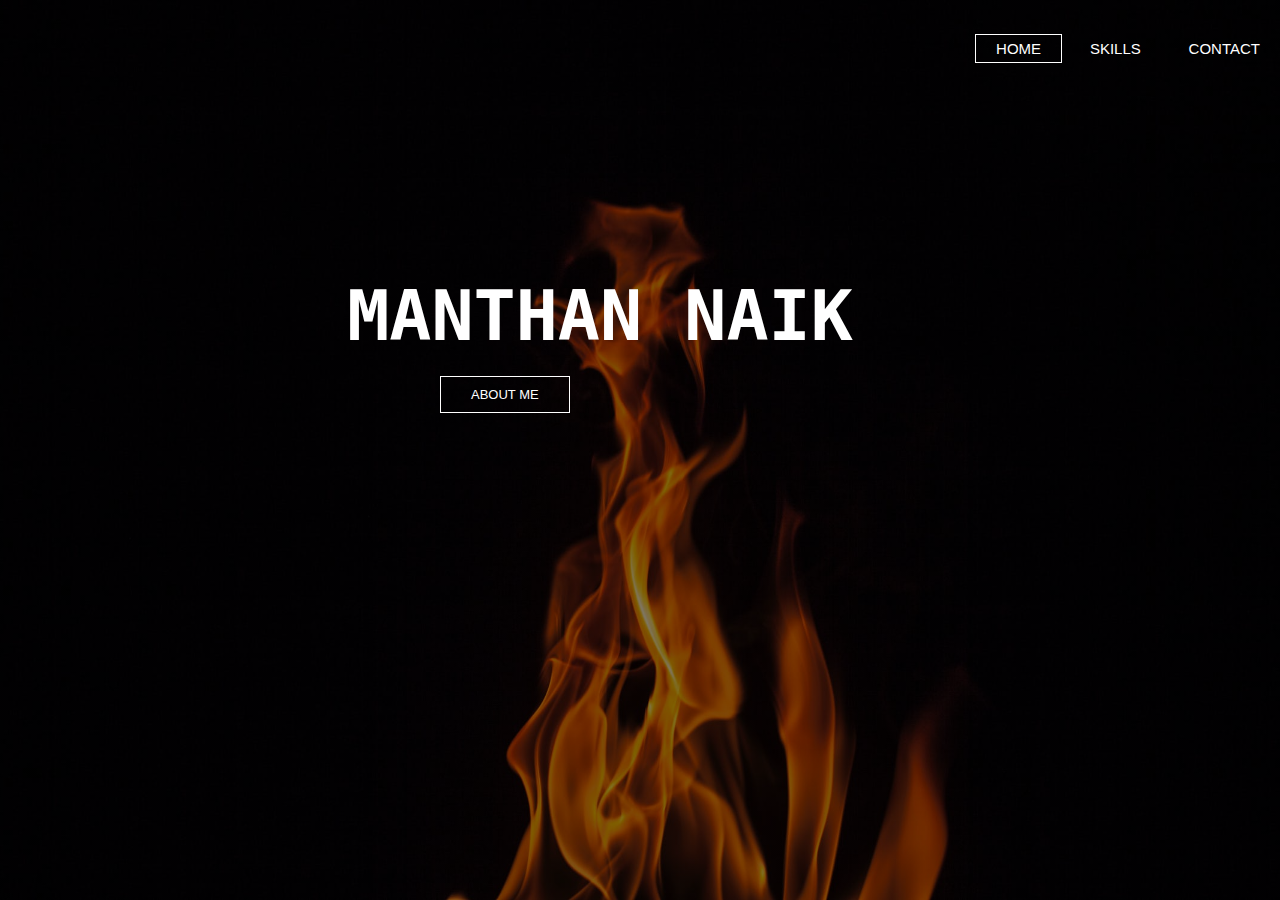
<file: index.html>
<html>
<head>
  <link rel="shortcut icon" href="favicon.ico">
<title>Manthan Naik's Resume</title>
<link href="style.css" rel="stylesheet" type="text/css">
</head>
<body>
<header>

<div class="row">
<ul class="main-nav">
<li class="active">
<a href="">HOME </a></li>
<li><a href="skills2.html">SKILLS </a></li>
<li><a href="Contact.html">CONTACT </a></li>
</ul>
</div>

<div class="hero">

<h1>Manthan Naik</h1>

<div class="button">
<a href="explore.html" class="btn btn-one">ABOUT ME</a>
</div>
</div>
</header>

</body>
</html>
</file>
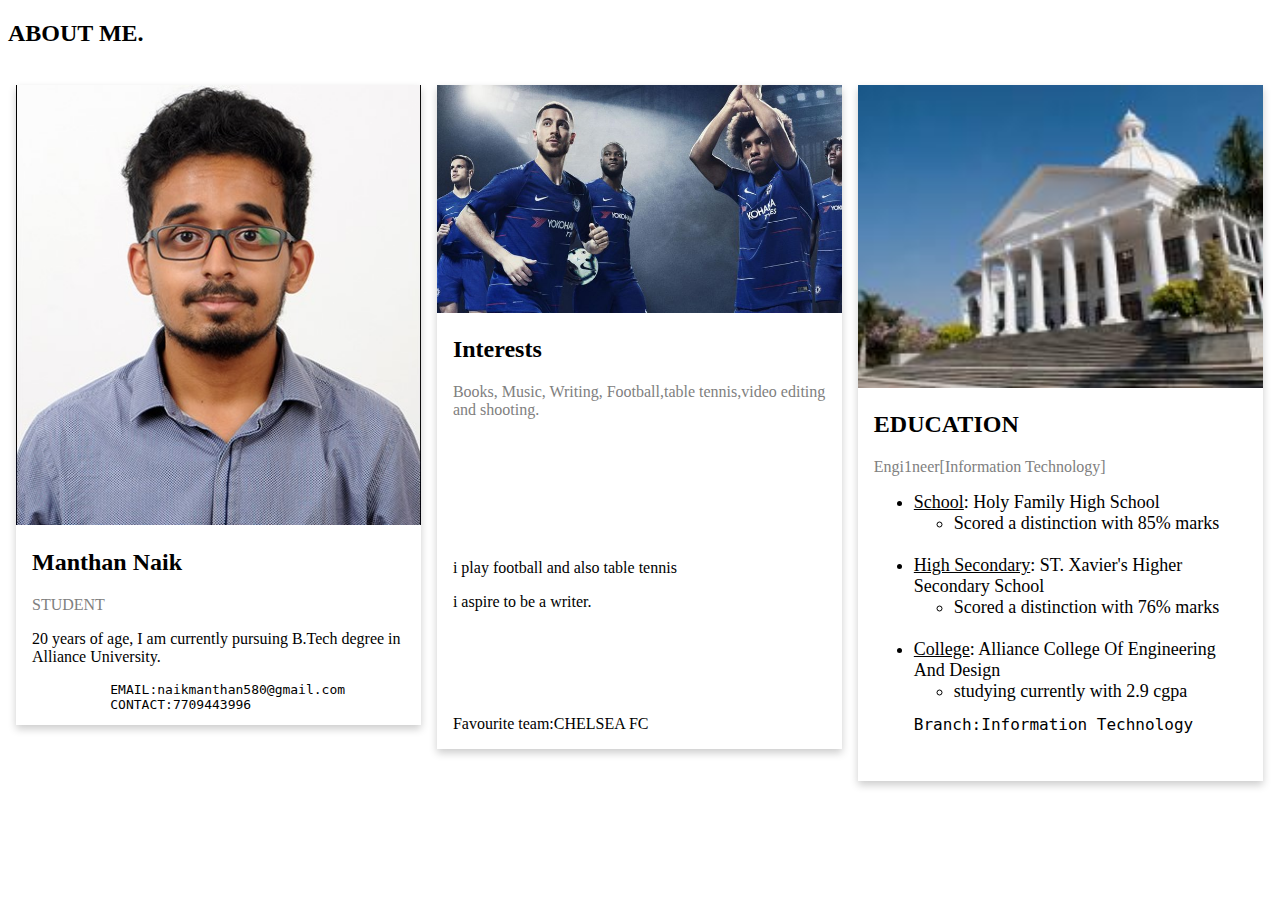
<file: explore.html>
<!DOCTYPE html>
<html>
<head>
<meta name="viewport" content="width=device-width, initial-scale=1">
<style>
html {
  box-sizing: border-box;
}

*, *:before, *:after {
  box-sizing: inherit;
}

.column {
  float: left;
  width: 33.3%;
  margin-bottom: 16px;
  padding: 0 8px;
}

@media screen and (max-width: 650px) {
  .column {
    width: 100%;
    display: block;
  }
}

.card {
  box-shadow: 0 4px 8px 0 rgba(0, 0, 0, 0.2);
}

.container {
  padding: 0 16px;
}

.container::after, .row::after {
  content: "";
  clear: both;
  display: table;
}

.title {
  color: grey;
}

.button {
  border: none;
  outline: 0;
  display: inline-block;
  padding: 8px;
  color: white;
  background-color: #000;
  text-align: center;
  cursor: pointer;
  width: 100%;
}

.button:hover {
  background-color: #555;
}
</style>
</head>
<body>

<h2>ABOUT ME.</h2>

<br>

<div class="row">
  <div class="column">
    <div class="card">
      <img src="76111.jpg" alt="Manthan" style="width:100%">
      <div class="container">
        <h2>Manthan Naik</h2>
        <p class="title">STUDENT</p>
        <p>20 years of age, I am currently pursuing B.Tech degree in Alliance University.</p>
        <pre align=left>
          EMAIL:naikmanthan580@gmail.com
          CONTACT:7709443996</pre>

      </div>
    </div>
  </div>

  <div class="column">
    <div class="card">
      <img src="4.jpg" alt="Books" style="width:100%">
      <div class="container">
        <h2>Interests</h2>
        <p class="title">Books, Music, Writing, Football,table tennis,video editing and shooting.</p>
        <br>
        <br>
        <br>
        <br>
        <br>
        <br>
        <p>i play football and also table tennis </p>
            <p>i aspire to be a writer. </p>


            </p></p>
            <br>
            <br>
            <br>
            <br>


<p>Favourite team:<a href="https://www.chelseafc.com/en"></a>CHELSEA FC
      </div>
    </div>
  </div>
  <div class="column">
    <div class="card">
      <img src="2.jpg" alt="Aim" style="width:100%">
      <div class="container">
        <h2>EDUCATION</h2>
        <p class="title">Engi1neer[Information Technology]</p>
        <p>

                <font size=4 color=black>
                <ul>
                <li>
                  <u>School</u>: Holy Family High School<br />
          <ul>
            <li>Scored a distinction with 85% marks</li>
          </ul>
                </li>

          <br>
                  <li> <u>High Secondary</u>: ST. Xavier's Higher Secondary School<br />
                    <ul>
                      <li>Scored a distinction with 76% marks</li>
                    </ul>
                          </li><br>
                  <li>  <u>College</u>: Alliance College Of Engineering And Design<br />
                    <ul>
                      <li>studying currently with 2.9 cgpa</li>
                    </ul> </li>
                  <pre>Branch:Information Technology</font></pre><br />
             </font>
                </ul>
        </p>

      </div>
    </div>
  </div>
</div>

</body>
</html>
</file>
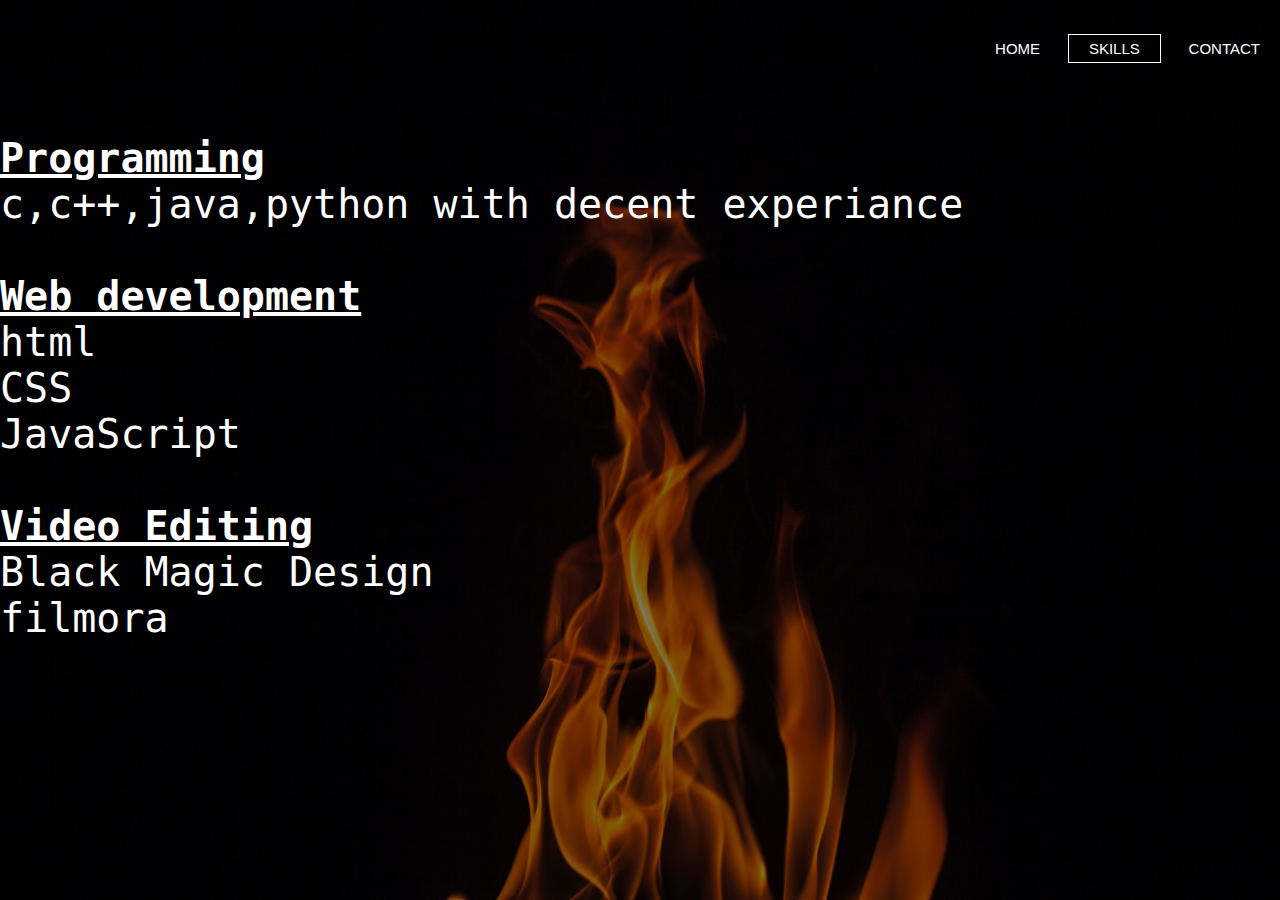
<file: skills2.html>
<html>
<head>
<title>Manthan Naik's Resume</title>
<link href="style.css" rel="stylesheet" type="text/css">
</head>
<body>
<header>

<div class="row">
<ul class="main-nav">
<li>
<a href="index.html">HOME </a></li>
<li>
<li class="active">
<a href="SKILLS.html">SKILLS </a></li>
<li><a href="Contact.html">CONTACT </a></li>
</ul>
</div>
<br>
<br>


<br>
<br><br><br><br><br><br>
<div class="hero">

<font color=white size=7 stayle="align:center" >
<ul type=disc>
  <li><u><b>Programming</u></b>
  <ul>
    <li>c,c++,java,python with decent experiance</li>
  </ul></li><br>
  <li><u><b>Web development</u></b></li>
  <ul>
    <li>html</li>
    <li>CSS</li>
    <li>JavaScript</li>
  </ul>
  <li>
  <ul><u><b>Video Editing</u></b></li>
    <li>Black Magic Design</li>
      <li>filmora</li>
  </ul>
</ul>
</font>
</div>


</header>

</body>
</html>
</file>
<file: style.css>
*
{
margin: 0;
padding: 0;
}
header
{
background-image:linear-gradient(rgba(0,0,0,0.5),rgba(0,0,0,0.5)),url("1.jpeg");
height:100vh;
background-size: cover;
background-position: center;
}
.main-nav
{
float: right;
list-style:none;
margin-top:40px;
}
.main-nav li
{
display:inline-block;
}
.main-nav li a
{
color: white;
text-decoration: none;
padding: 5px 20px;
font-family:"Roboto", sans-serif;
font-size: 15px;
}
.main-nav li.active a
{
border:1px solid white;
}

.main-nav li a:hover
{
border:1px solid white;
}
body
{
font-family:monospace;
}
.row
{
max-width:1200px
margin:auto;
}

.hero
{ position:absolute;
width:1200px;
margin-left: 0;
margin-top:0;
}
h1
{
color:white;
text-transform: uppercase;
font-size: 70px;
text-align:center;
margin-top: 275px;
}

.button
{
margin-top:30px;
margin-left:440px;
}
.btn
{
border:1px solid white;
padding:10px 30px;
color:white;
text-decoration: none;
margin-right:5px;
font-size:13px;
text transform:uppercase;
}

.btn-one
{
font-family:"Roboto",sans-serif;
}
.btn-one:hover
{
background-color:darkorange;
transition: all 0.5s ease-in;
}
</file>
